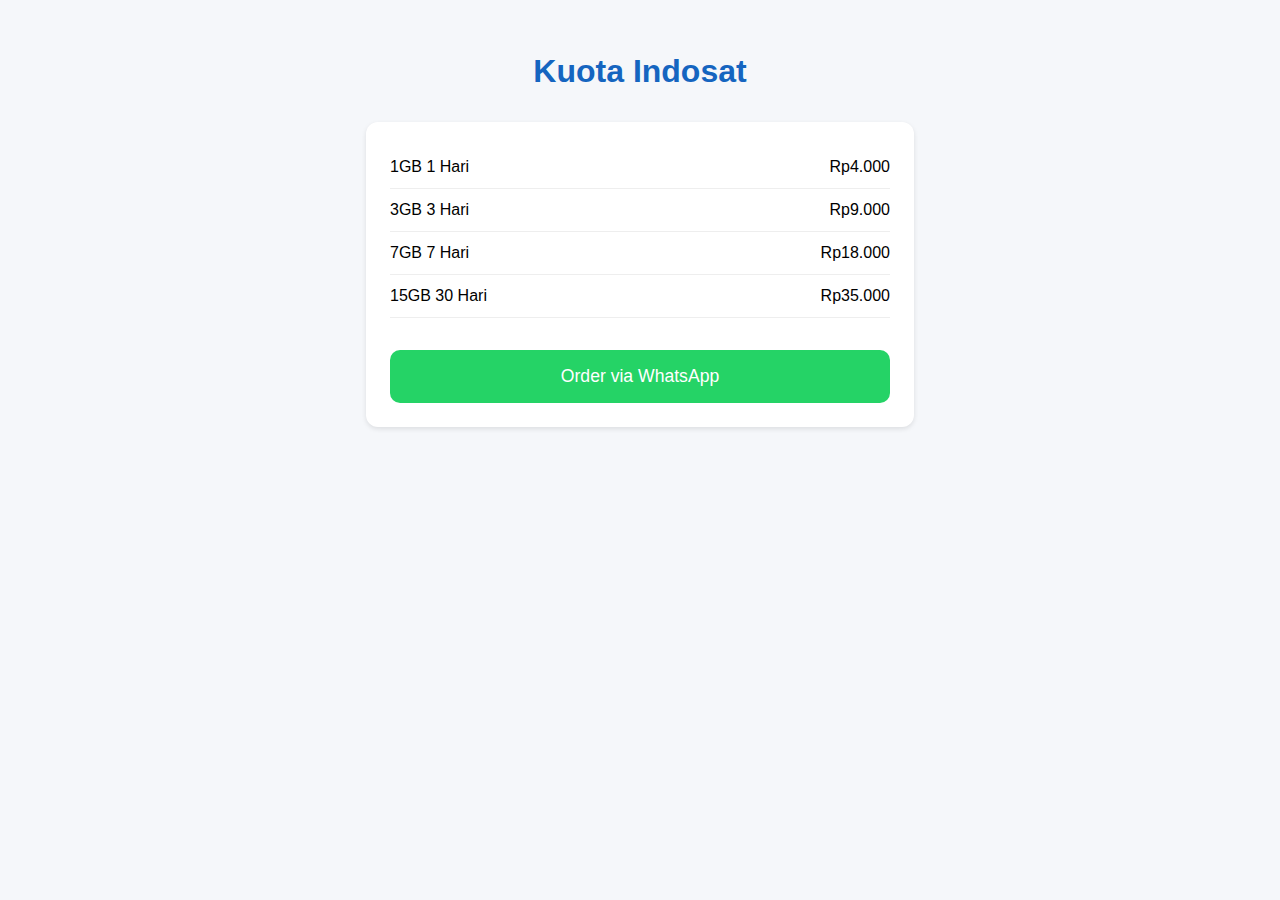
<file: kuota-indosat.html>
<!DOCTYPE html>
<html lang="id">
<head>
  <meta charset="UTF-8" />
  <meta name="viewport" content="width=device-width, initial-scale=1" />
  <title>Kuota Indosat - Raka Shop</title>
  <style>
    body { font-family: 'Segoe UI', sans-serif; background: #f5f7fa; margin: 0; padding: 2rem; }
    h1 { color: #1565c0; text-align: center; }
    .price-list { max-width: 500px; margin: 2rem auto; background: #fff; padding: 1.5rem;
                   border-radius: 12px; box-shadow: 0 2px 5px rgba(0,0,0,0.1); }
    .price-item { display: flex; justify-content: space-between; padding: 0.75rem 0; border-bottom: 1px solid #eee; }
    .price-item:last-child { border-bottom: none; }
    .wa-button { display: block; margin-top: 2rem; background: #25d366; color: white; text-align: center;
                  padding: 1rem; border-radius: 10px; font-size: 1.1rem; text-decoration: none;
                  transition: background 0.3s ease; }
    .wa-button:hover { background: #1ebe57; }
  </style>
</head>
<body>
  <h1>Kuota Indosat</h1>
  <div class="price-list">
    <div class="price-item"><span>1GB 1 Hari</span><span>Rp4.000</span></div>
<div class="price-item"><span>3GB 3 Hari</span><span>Rp9.000</span></div>
<div class="price-item"><span>7GB 7 Hari</span><span>Rp18.000</span></div>
<div class="price-item"><span>15GB 30 Hari</span><span>Rp35.000</span></div>
    <a class="wa-button"
       href="https://wa.me/6281234567890?text=Halo%2C%20saya%20mau%20pesan%201GB%201%20Hari."
       target="_blank">
      Order via WhatsApp
    </a>
  </div>
</body>
</html>
</file>
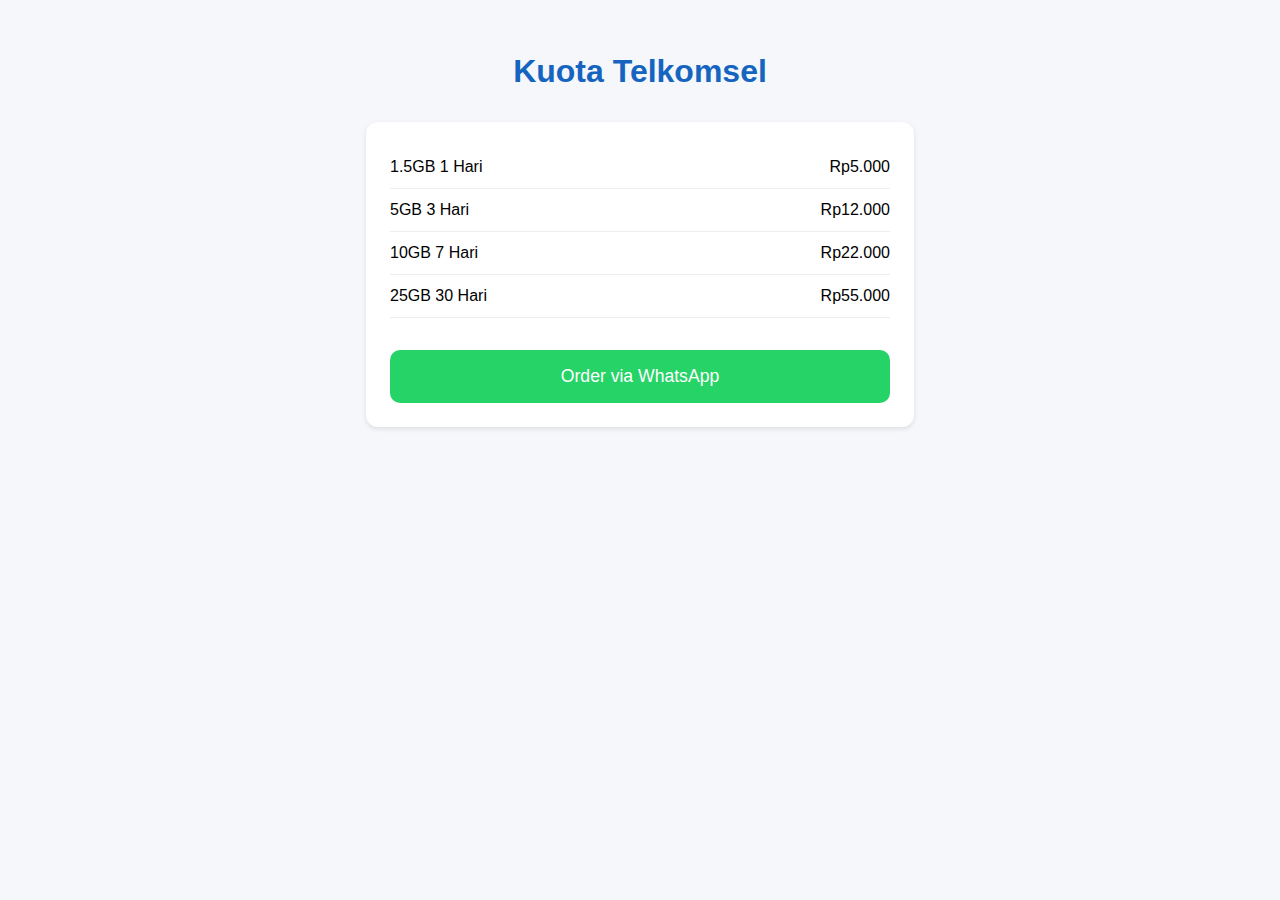
<file: kuota-telkomsel.html>
<!DOCTYPE html>
<html lang="id">
<head>
  <meta charset="UTF-8" />
  <meta name="viewport" content="width=device-width, initial-scale=1" />
  <title>Kuota Telkomsel - Raka Shop</title>
  <style>
    body { font-family: 'Segoe UI', sans-serif; background: #f5f7fa; margin: 0; padding: 2rem; }
    h1 { color: #1565c0; text-align: center; }
    .price-list { max-width: 500px; margin: 2rem auto; background: #fff; padding: 1.5rem;
                   border-radius: 12px; box-shadow: 0 2px 5px rgba(0,0,0,0.1); }
    .price-item { display: flex; justify-content: space-between; padding: 0.75rem 0; border-bottom: 1px solid #eee; }
    .price-item:last-child { border-bottom: none; }
    .wa-button { display: block; margin-top: 2rem; background: #25d366; color: white; text-align: center;
                  padding: 1rem; border-radius: 10px; font-size: 1.1rem; text-decoration: none;
                  transition: background 0.3s ease; }
    .wa-button:hover { background: #1ebe57; }
  </style>
</head>
<body>
  <h1>Kuota Telkomsel</h1>
  <div class="price-list">
    <div class="price-item"><span>1.5GB 1 Hari</span><span>Rp5.000</span></div>
<div class="price-item"><span>5GB 3 Hari</span><span>Rp12.000</span></div>
<div class="price-item"><span>10GB 7 Hari</span><span>Rp22.000</span></div>
<div class="price-item"><span>25GB 30 Hari</span><span>Rp55.000</span></div>
    <a class="wa-button"
       href="https://wa.me/6281234567890?text=Halo%2C%20saya%20mau%20pesan%201.5GB%201%20Hari."
       target="_blank">
      Order via WhatsApp
    </a>
  </div>
</body>
</html>
</file>
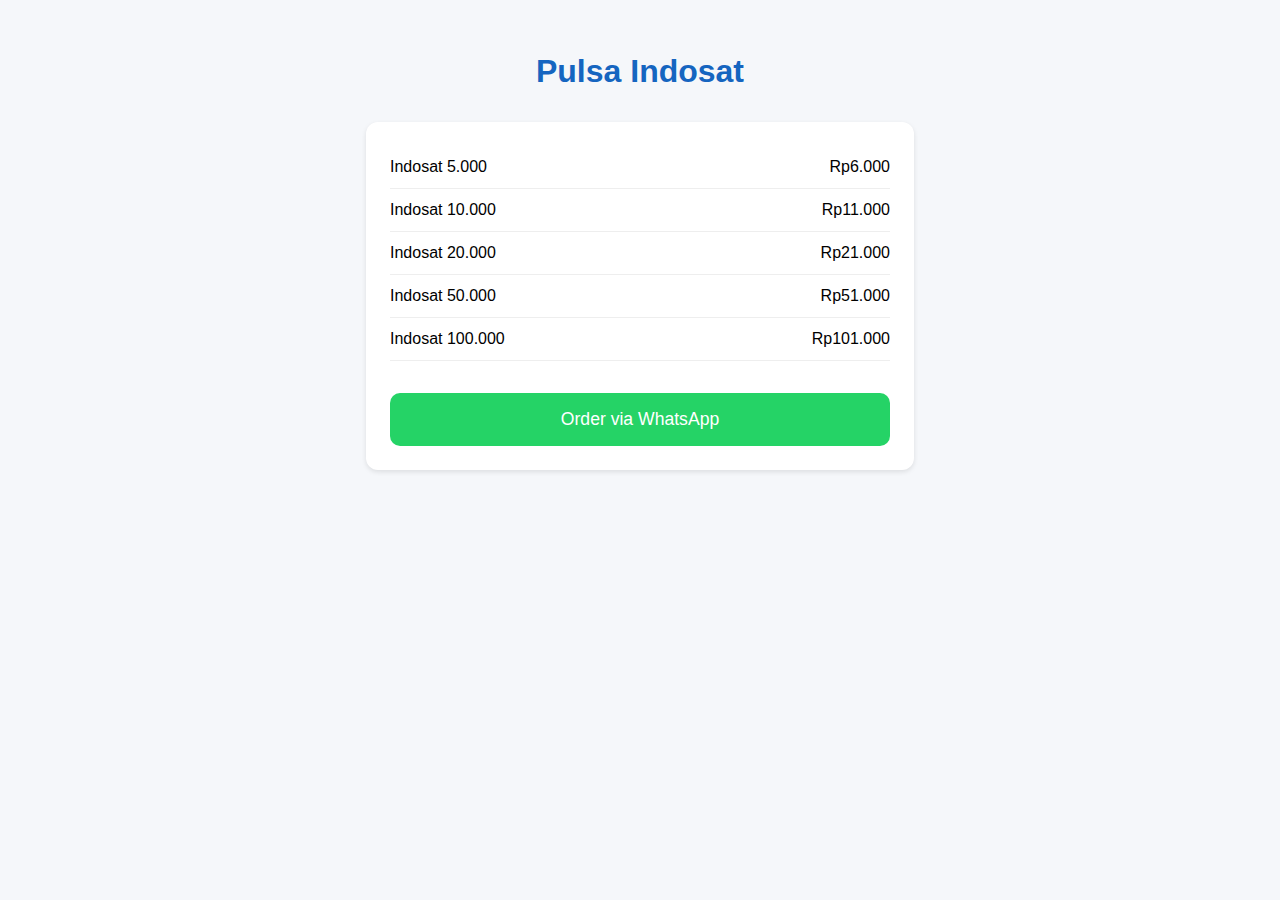
<file: pulsa-indosat.html>
<!DOCTYPE html>
<html lang="id">
<head>
  <meta charset="UTF-8" />
  <meta name="viewport" content="width=device-width, initial-scale=1" />
  <title>Pulsa Indosat - Raka Shop</title>
  <style>
    body { font-family: 'Segoe UI', sans-serif; background: #f5f7fa; margin: 0; padding: 2rem; }
    h1 { color: #1565c0; text-align: center; }
    .price-list { max-width: 500px; margin: 2rem auto; background: #fff; padding: 1.5rem;
                   border-radius: 12px; box-shadow: 0 2px 5px rgba(0,0,0,0.1); }
    .price-item { display: flex; justify-content: space-between; padding: 0.75rem 0; border-bottom: 1px solid #eee; }
    .price-item:last-child { border-bottom: none; }
    .wa-button { display: block; margin-top: 2rem; background: #25d366; color: white; text-align: center;
                  padding: 1rem; border-radius: 10px; font-size: 1.1rem; text-decoration: none;
                  transition: background 0.3s ease; }
    .wa-button:hover { background: #1ebe57; }
  </style>
</head>
<body>
  <h1>Pulsa Indosat</h1>
  <div class="price-list">
    <div class="price-item"><span>Indosat 5.000</span><span>Rp6.000</span></div>
<div class="price-item"><span>Indosat 10.000</span><span>Rp11.000</span></div>
<div class="price-item"><span>Indosat 20.000</span><span>Rp21.000</span></div>
<div class="price-item"><span>Indosat 50.000</span><span>Rp51.000</span></div>
<div class="price-item"><span>Indosat 100.000</span><span>Rp101.000</span></div>
    <a class="wa-button"
       href="https://wa.me/6281234567890?text=Halo%2C%20saya%20mau%20pesan%20Indosat%205.000."
       target="_blank">
      Order via WhatsApp
    </a>
  </div>
</body>
</html>
</file>
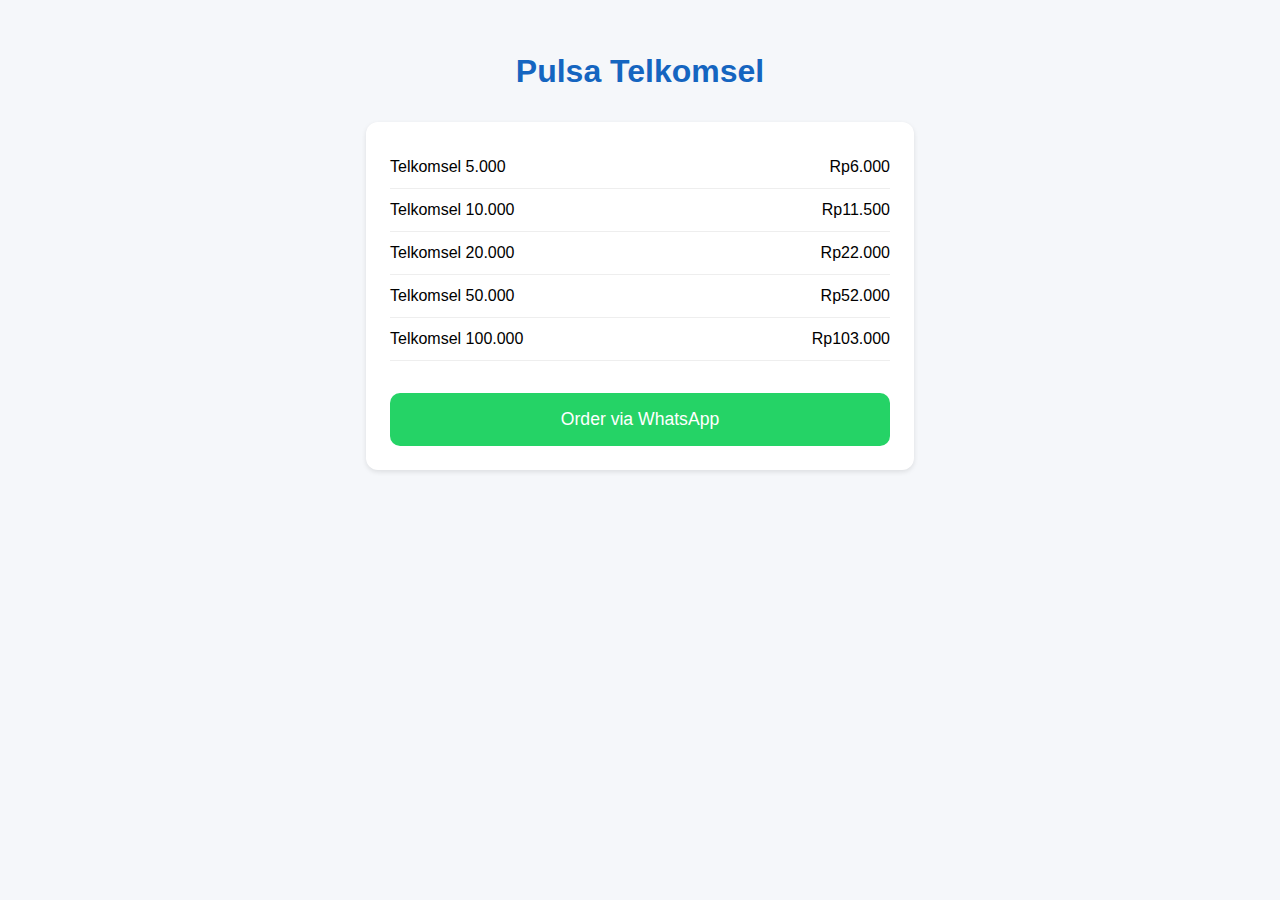
<file: pulsa-telkomsel.html>
<!DOCTYPE html>
<html lang="id">
<head>
  <meta charset="UTF-8" />
  <meta name="viewport" content="width=device-width, initial-scale=1" />
  <title>Pulsa Telkomsel - Raka Shop</title>
  <style>
    body { font-family: 'Segoe UI', sans-serif; background: #f5f7fa; margin: 0; padding: 2rem; }
    h1 { color: #1565c0; text-align: center; }
    .price-list { max-width: 500px; margin: 2rem auto; background: #fff; padding: 1.5rem;
                   border-radius: 12px; box-shadow: 0 2px 5px rgba(0,0,0,0.1); }
    .price-item { display: flex; justify-content: space-between; padding: 0.75rem 0; border-bottom: 1px solid #eee; }
    .price-item:last-child { border-bottom: none; }
    .wa-button { display: block; margin-top: 2rem; background: #25d366; color: white; text-align: center;
                  padding: 1rem; border-radius: 10px; font-size: 1.1rem; text-decoration: none;
                  transition: background 0.3s ease; }
    .wa-button:hover { background: #1ebe57; }
  </style>
</head>
<body>
  <h1>Pulsa Telkomsel</h1>
  <div class="price-list">
    <div class="price-item"><span>Telkomsel 5.000</span><span>Rp6.000</span></div>
<div class="price-item"><span>Telkomsel 10.000</span><span>Rp11.500</span></div>
<div class="price-item"><span>Telkomsel 20.000</span><span>Rp22.000</span></div>
<div class="price-item"><span>Telkomsel 50.000</span><span>Rp52.000</span></div>
<div class="price-item"><span>Telkomsel 100.000</span><span>Rp103.000</span></div>
    <a class="wa-button"
       href="https://wa.me/6281234567890?text=Halo%2C%20saya%20mau%20pesan%20Telkomsel%205.000."
       target="_blank">
      Order via WhatsApp
    </a>
  </div>
</body>
</html>
</file>
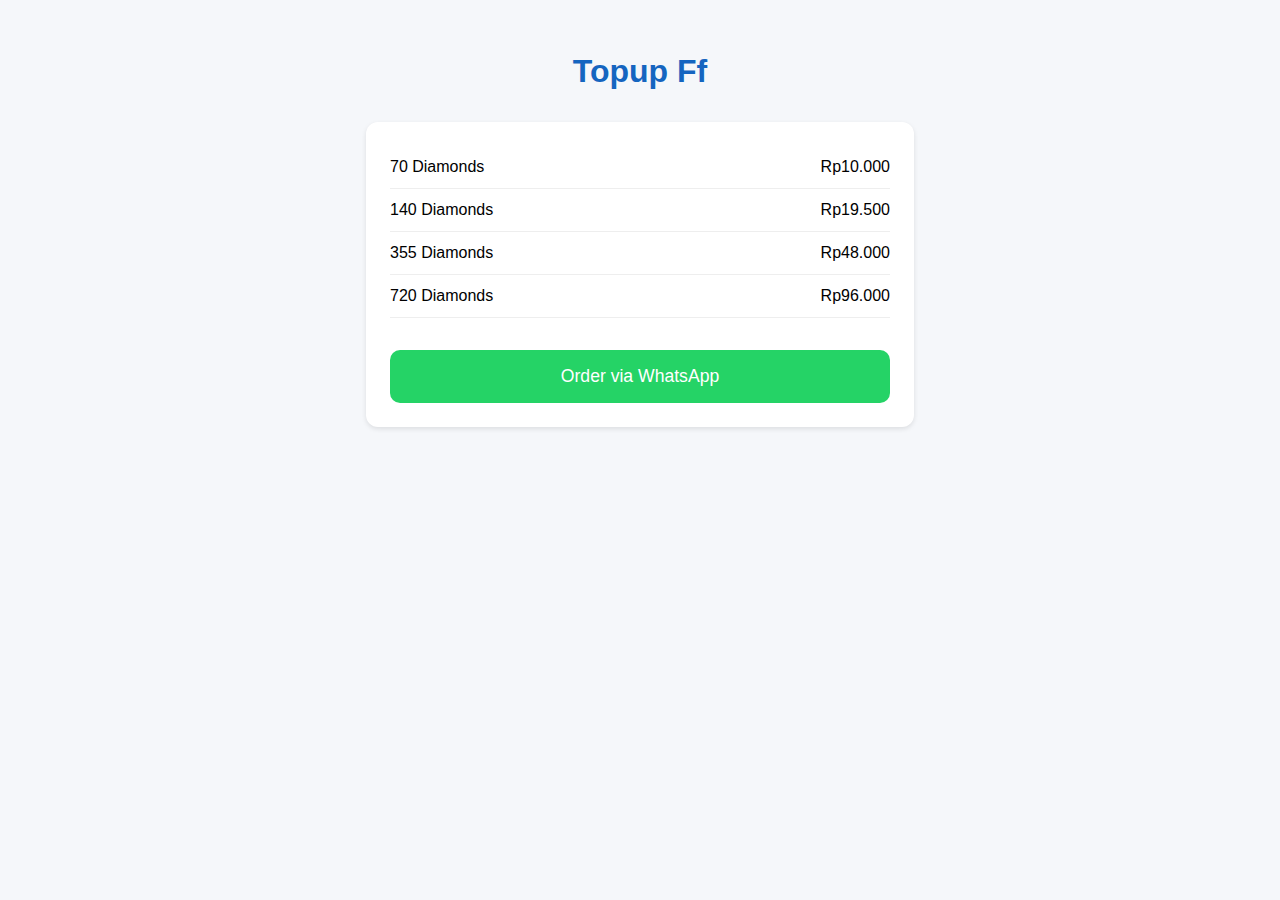
<file: topup-ff.html>
<!DOCTYPE html>
<html lang="id">
<head>
  <meta charset="UTF-8" />
  <meta name="viewport" content="width=device-width, initial-scale=1" />
  <title>Topup Ff - Raka Shop</title>
  <style>
    body { font-family: 'Segoe UI', sans-serif; background: #f5f7fa; margin: 0; padding: 2rem; }
    h1 { color: #1565c0; text-align: center; }
    .price-list { max-width: 500px; margin: 2rem auto; background: #fff; padding: 1.5rem;
                   border-radius: 12px; box-shadow: 0 2px 5px rgba(0,0,0,0.1); }
    .price-item { display: flex; justify-content: space-between; padding: 0.75rem 0; border-bottom: 1px solid #eee; }
    .price-item:last-child { border-bottom: none; }
    .wa-button { display: block; margin-top: 2rem; background: #25d366; color: white; text-align: center;
                  padding: 1rem; border-radius: 10px; font-size: 1.1rem; text-decoration: none;
                  transition: background 0.3s ease; }
    .wa-button:hover { background: #1ebe57; }
  </style>
</head>
<body>
  <h1>Topup Ff</h1>
  <div class="price-list">
    <div class="price-item"><span>70 Diamonds</span><span>Rp10.000</span></div>
<div class="price-item"><span>140 Diamonds</span><span>Rp19.500</span></div>
<div class="price-item"><span>355 Diamonds</span><span>Rp48.000</span></div>
<div class="price-item"><span>720 Diamonds</span><span>Rp96.000</span></div>
    <a class="wa-button"
       href="https://wa.me/6281234567890?text=Halo%2C%20saya%20mau%20pesan%2070%20Diamonds."
       target="_blank">
      Order via WhatsApp
    </a>
  </div>
</body>
</html>
</file>
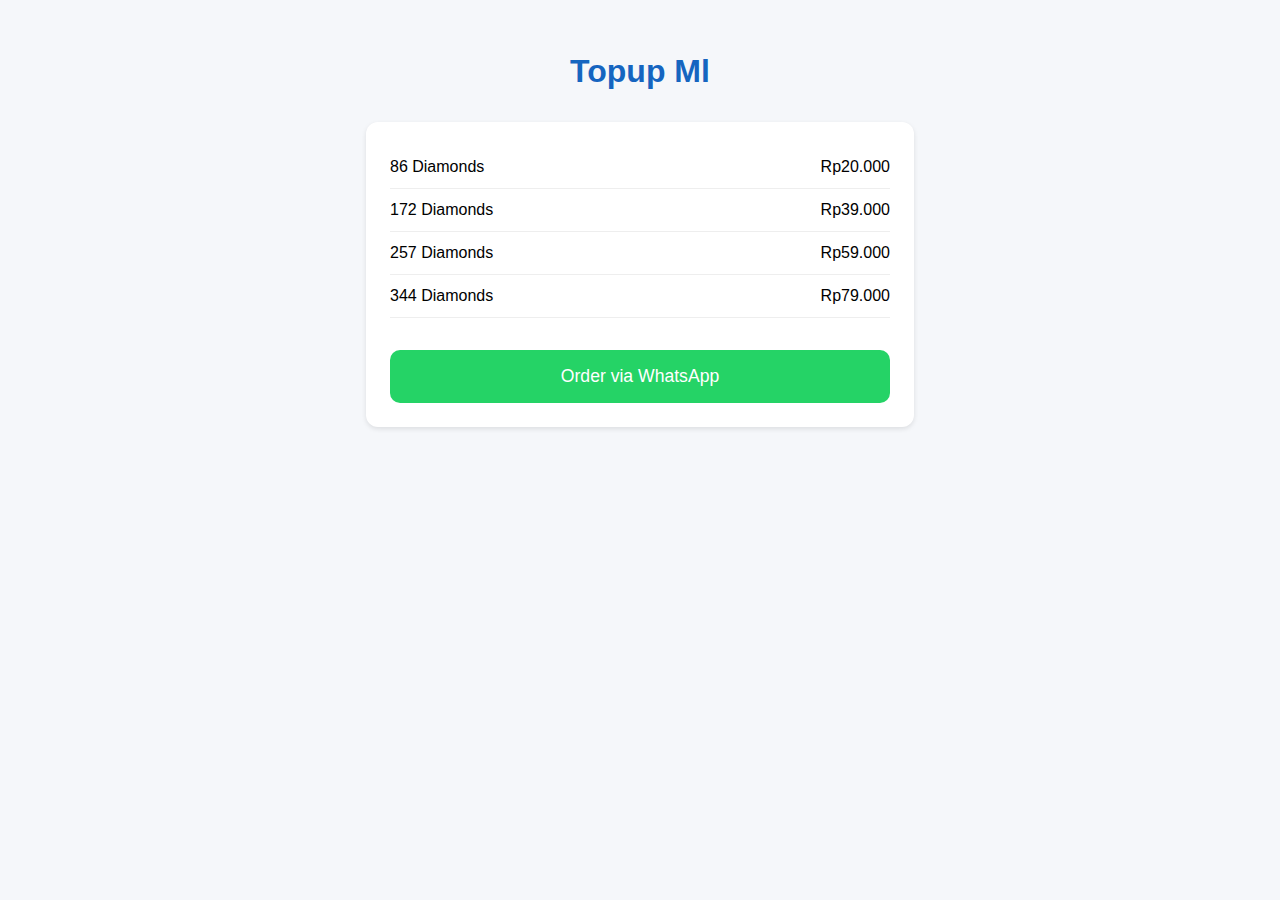
<file: topup-ml.html>
<!DOCTYPE html>
<html lang="id">
<head>
  <meta charset="UTF-8" />
  <meta name="viewport" content="width=device-width, initial-scale=1" />
  <title>Topup Ml - Raka Shop</title>
  <style>
    body { font-family: 'Segoe UI', sans-serif; background: #f5f7fa; margin: 0; padding: 2rem; }
    h1 { color: #1565c0; text-align: center; }
    .price-list { max-width: 500px; margin: 2rem auto; background: #fff; padding: 1.5rem;
                   border-radius: 12px; box-shadow: 0 2px 5px rgba(0,0,0,0.1); }
    .price-item { display: flex; justify-content: space-between; padding: 0.75rem 0; border-bottom: 1px solid #eee; }
    .price-item:last-child { border-bottom: none; }
    .wa-button { display: block; margin-top: 2rem; background: #25d366; color: white; text-align: center;
                  padding: 1rem; border-radius: 10px; font-size: 1.1rem; text-decoration: none;
                  transition: background 0.3s ease; }
    .wa-button:hover { background: #1ebe57; }
  </style>
</head>
<body>
  <h1>Topup Ml</h1>
  <div class="price-list">
    <div class="price-item"><span>86 Diamonds</span><span>Rp20.000</span></div>
<div class="price-item"><span>172 Diamonds</span><span>Rp39.000</span></div>
<div class="price-item"><span>257 Diamonds</span><span>Rp59.000</span></div>
<div class="price-item"><span>344 Diamonds</span><span>Rp79.000</span></div>
    <a class="wa-button"
       href="https://wa.me/6281234567890?text=Halo%2C%20saya%20mau%20pesan%2086%20Diamonds."
       target="_blank">
      Order via WhatsApp
    </a>
  </div>
</body>
</html>
</file>
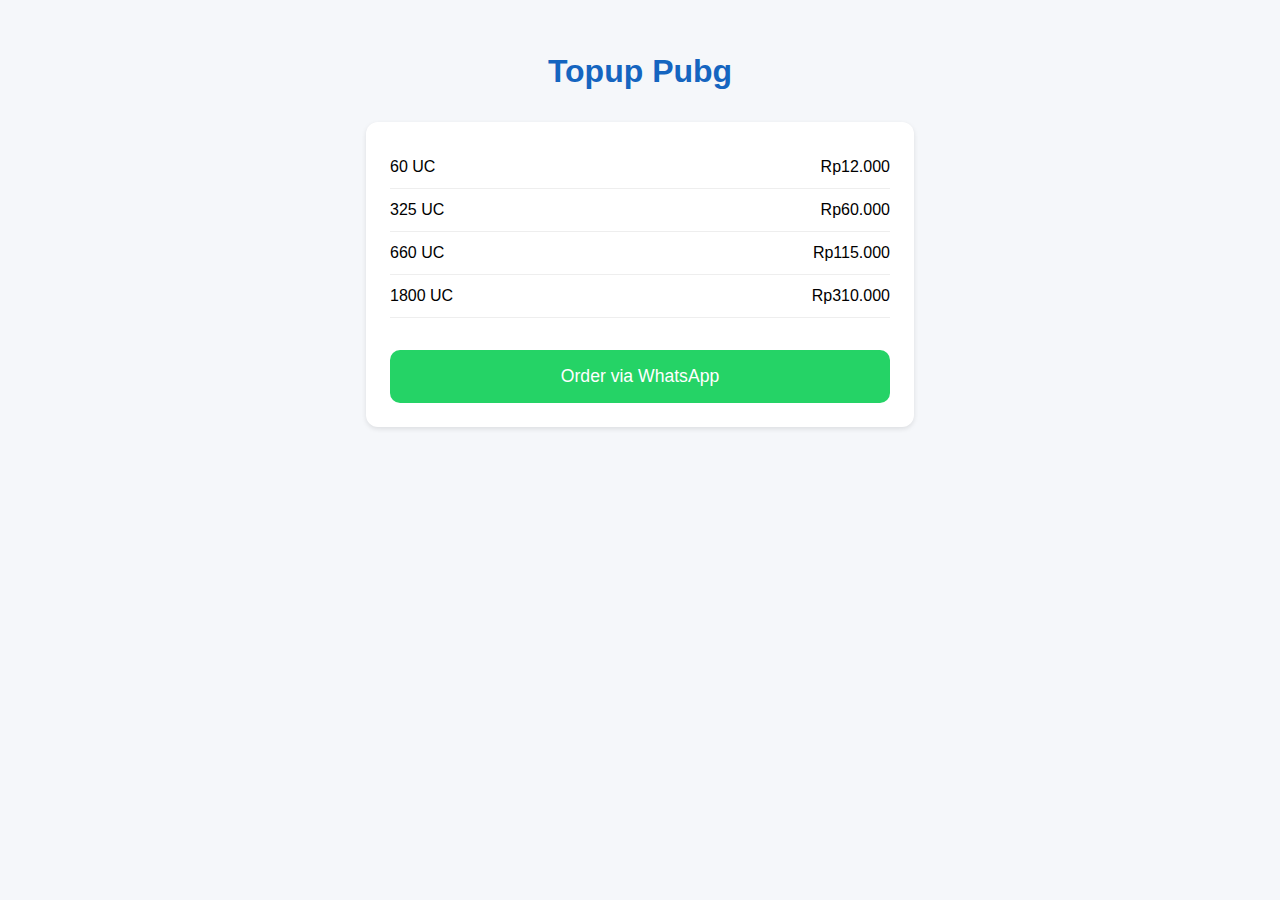
<file: topup-pubg.html>
<!DOCTYPE html>
<html lang="id">
<head>
  <meta charset="UTF-8" />
  <meta name="viewport" content="width=device-width, initial-scale=1" />
  <title>Topup Pubg - Raka Shop</title>
  <style>
    body { font-family: 'Segoe UI', sans-serif; background: #f5f7fa; margin: 0; padding: 2rem; }
    h1 { color: #1565c0; text-align: center; }
    .price-list { max-width: 500px; margin: 2rem auto; background: #fff; padding: 1.5rem;
                   border-radius: 12px; box-shadow: 0 2px 5px rgba(0,0,0,0.1); }
    .price-item { display: flex; justify-content: space-between; padding: 0.75rem 0; border-bottom: 1px solid #eee; }
    .price-item:last-child { border-bottom: none; }
    .wa-button { display: block; margin-top: 2rem; background: #25d366; color: white; text-align: center;
                  padding: 1rem; border-radius: 10px; font-size: 1.1rem; text-decoration: none;
                  transition: background 0.3s ease; }
    .wa-button:hover { background: #1ebe57; }
  </style>
</head>
<body>
  <h1>Topup Pubg</h1>
  <div class="price-list">
    <div class="price-item"><span>60 UC</span><span>Rp12.000</span></div>
<div class="price-item"><span>325 UC</span><span>Rp60.000</span></div>
<div class="price-item"><span>660 UC</span><span>Rp115.000</span></div>
<div class="price-item"><span>1800 UC</span><span>Rp310.000</span></div>
    <a class="wa-button"
       href="https://wa.me/6281234567890?text=Halo%2C%20saya%20mau%20pesan%2060%20UC."
       target="_blank">
      Order via WhatsApp
    </a>
  </div>
</body>
</html>
</file>
